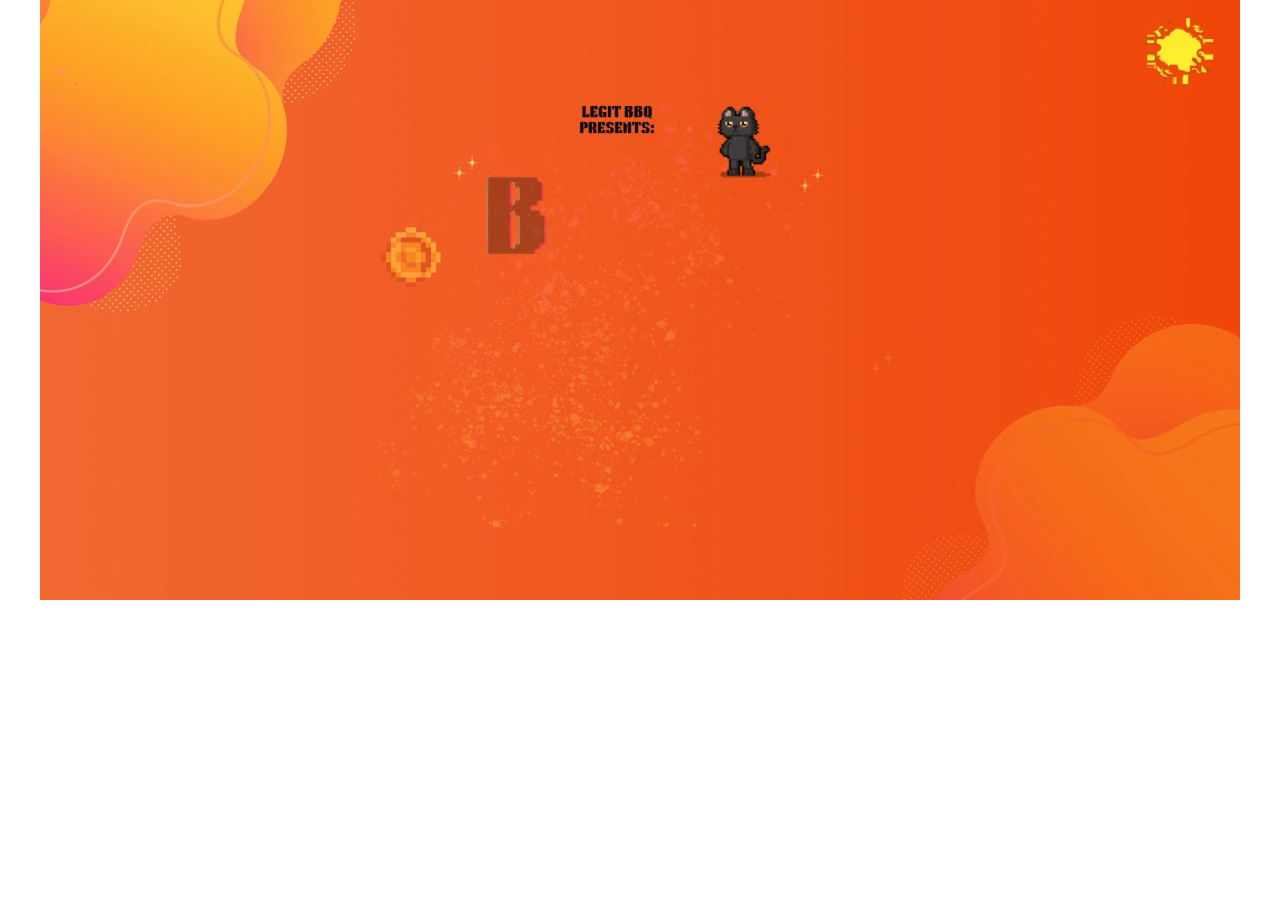
<file: index.html>
<!DOCTYPE html>
<html lang="en">
  <head>
    <meta charset="UTF-8" />
    <meta name="viewport" content="width=device-width, initial-scale=1.0" />
    <title>BB game?</title>
    <link href="Stylesheet.css" rel="Stylesheet" />
    <link rel="preconnect" href="https://fonts.googleapis.com">
    <link rel="preconnect" href="https://fonts.gstatic.com" crossorigin>
    <link href="https://fonts.googleapis.com/css2?family=Space+Grotesk:wght@300..700&display=swap" rel="stylesheet">
  </head>
  <body>
    <video id="bgVideo" src="images/TitlePageGif.mp4" autoplay loop muted style="display: none;"></video>
    <canvas id="myCanvas" width="1200" height="600"></canvas>

    <script>
      const canvas = document.getElementById('myCanvas');
      const ctx = canvas.getContext('2d');
      const video = document.getElementById('bgVideo');

      window.addEventListener('load', () => {
        video.play().then(() => {
          function draw() {
            if (!video.paused && !video.ended) {
              ctx.drawImage(video, 0, 0, canvas.width, canvas.height);
              requestAnimationFrame(draw);
            }
          }
          draw();
        }).catch((err) => {
          console.error("Video playback failed:", err);
        });
      });

      window.addEventListener('keydown', function(event) {
        if (event.code === 'Space') {
          window.location.href = 'Menu.html';
        }
      });
    </script>
  </body>
</html>
</file>
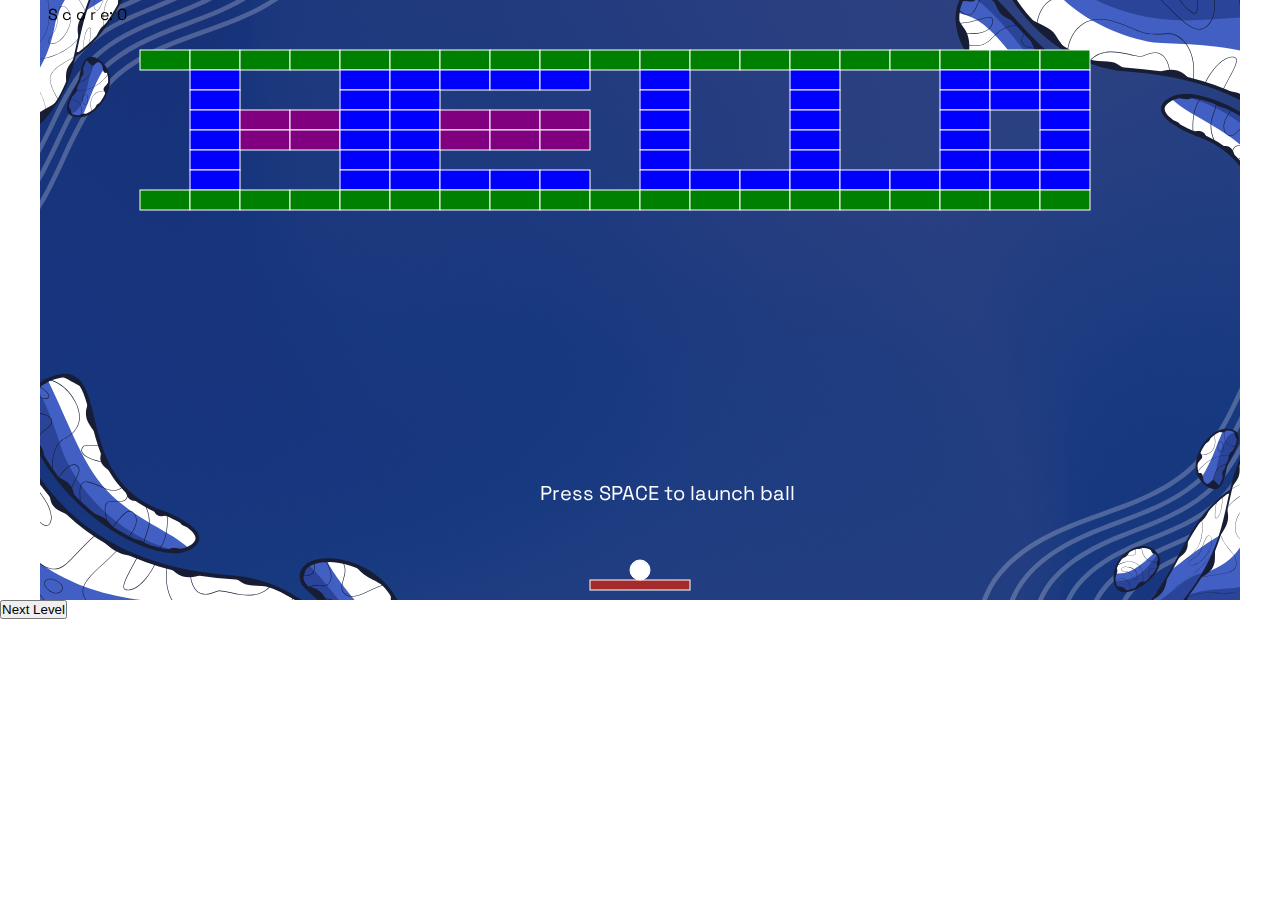
<file: LevelOne.html>
<!DOCTYPE html>
<html lang="en">
  <head>
    <meta charset="UTF-8" />
    <meta name="viewport" content="width=device-width, initial-scale=1.0" />
    <title>BB game?</title>
    <link href="Stylesheet.css" rel="Stylesheet" />

    <link rel="preconnect" href="https://fonts.googleapis.com">
<link rel="preconnect" href="https://fonts.gstatic.com" crossorigin>
<link href="https://fonts.googleapis.com/css2?family=Space+Grotesk:wght@300..700&display=swap" rel="stylesheet">


  
  </head>
  <body>
    <canvas id="myCanvas" width="1200" height="600"></canvas>
    <button id="restartButton">Restart</button>
    <button
    >
      Next Level
    </button>
    <script>
      document
        .getElementById("restartButton")
        .addEventListener("click", function () {
          // Reset game variables
          gameEnded = false;
          ballLaunched = false;
          score = 0;
          ballX = canvas.width / 2;
          ballY = canvas.height / 2;
          dx = 3;
          dy = -3;

          // Reinitialize bricks
          bricks = [];
          for (let r = 0; r < brickLayout.length; r++) {
            bricks[r] = [];
            for (let c = 0; c < brickLayout[r].length; c++) {
              if (brickLayout[r][c] > 0) {
                let hits = brickLayout[r][c];
                let color =
                  hits === 3 ? "purple" : hits === 2 ? "blue" : "green";
                bricks[r][c] = new Brick(
                  startX + c * brickWidth,
                  startY + r * brickHeight,
                  color,
                  hits
                );
              } else {
                bricks[r][c] = null;
              }
            }
          }

          // Hide restart button
          document.getElementById("restartButton").style.display = "none";

          document.getElementById("nextLevelButton").addEventListener("click", function () {
    window.location.href = "LevelTwoByBelema.html"; // Redirect to the next level
});

        });
    </script>
    <script src="LevelOne.js"></script>
  </body>
</html>
</file>
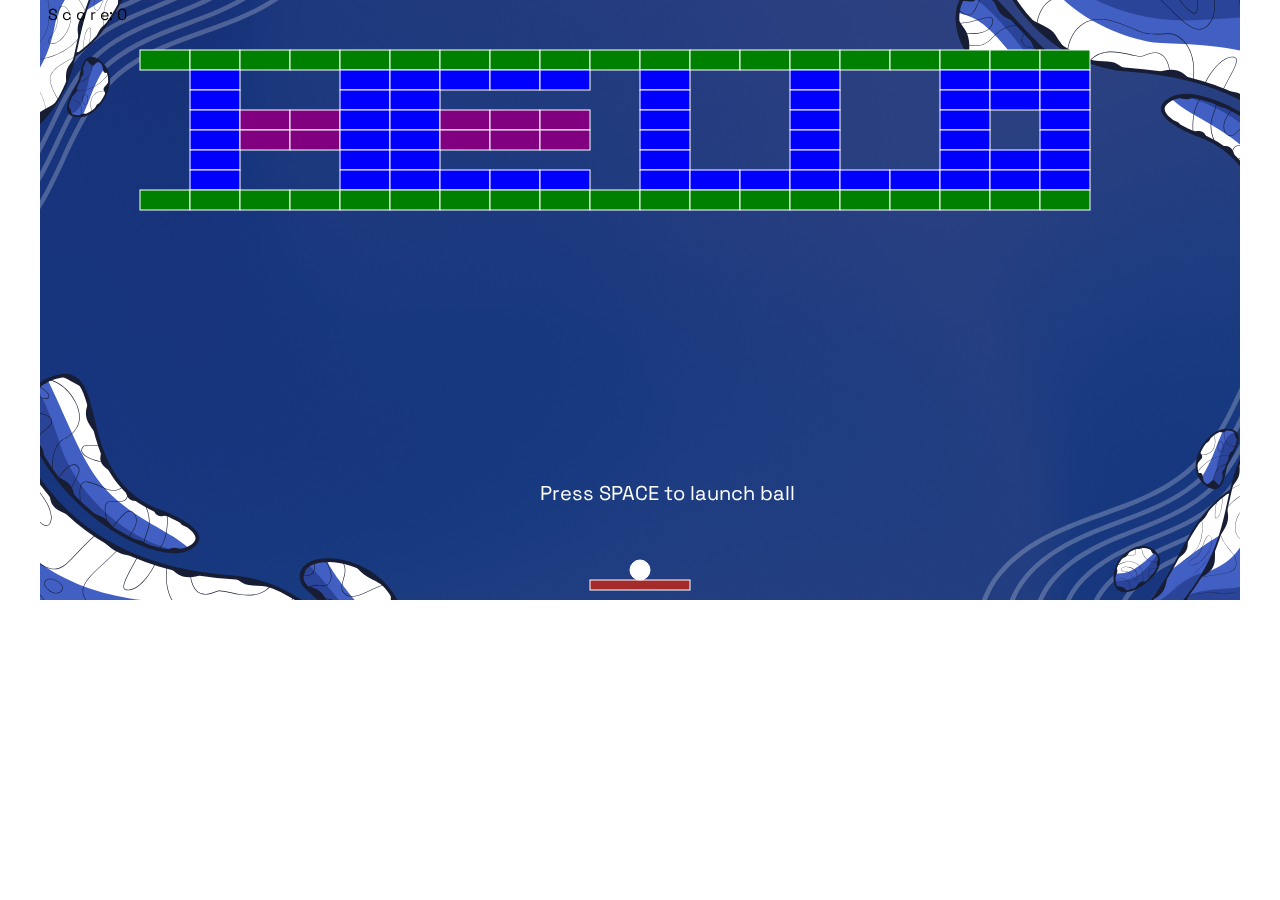
<file: LevelTwoByBelema.html>
<!DOCTYPE html>
<html lang="en">
  <head>
    <meta charset="UTF-8" />
    <meta name="viewport" content="width=device-width, initial-scale=1.0" />
    <title>BB game?</title>
    <link rel="preconnect" href="https://fonts.googleapis.com" />
    <link rel="preconnect" href="https://fonts.gstatic.com" crossorigin />
    <link
      href="https://fonts.googleapis.com/css2?family=Space+Grotesk:wght@300..700&display=swap"
      rel="stylesheet"
    />
    <link href="Stylesheet.css" rel="Stylesheet" />
  </head>
  <body>
    <canvas id="myCanvas" width="1200" height="600"></canvas>
    <button id="restartButton">Restart</button>
    <script>
      document
        .getElementById("restartButton")
        .addEventListener("click", function () {
          // Reset game variables
          gameEnded = false;
          ballLaunched = false;
          score = 0;
          ballX = canvas.width / 2;
          ballY = canvas.height / 2;
          dx = 3;
          dy = -3;

          // Reinitialize bricks using the original layout
          bricks = [];
          for (let r = 0; r < brickLayout.length; r++) {
            bricks[r] = [];
            for (let c = 0; c < brickLayout[r].length; c++) {
              if (brickLayout[r][c] > 0) {
                let hits = brickLayout[r][c];
                let color =
                  hits === 3 ? "purple" : hits === 2 ? "blue" : "green";
                bricks[r][c] = new Brick(
                  startX + c * brickWidth,
                  startY + r * brickHeight,
                  color,
                  hits
                );
              } else {
                bricks[r][c] = null;
              }
            }
          }

          // Hide restart button
          document.getElementById("restartButton").style.display = "none";
        });
    </script>
    <script src="LevelTwo.js"></script>
  </body>
</html>
</file>
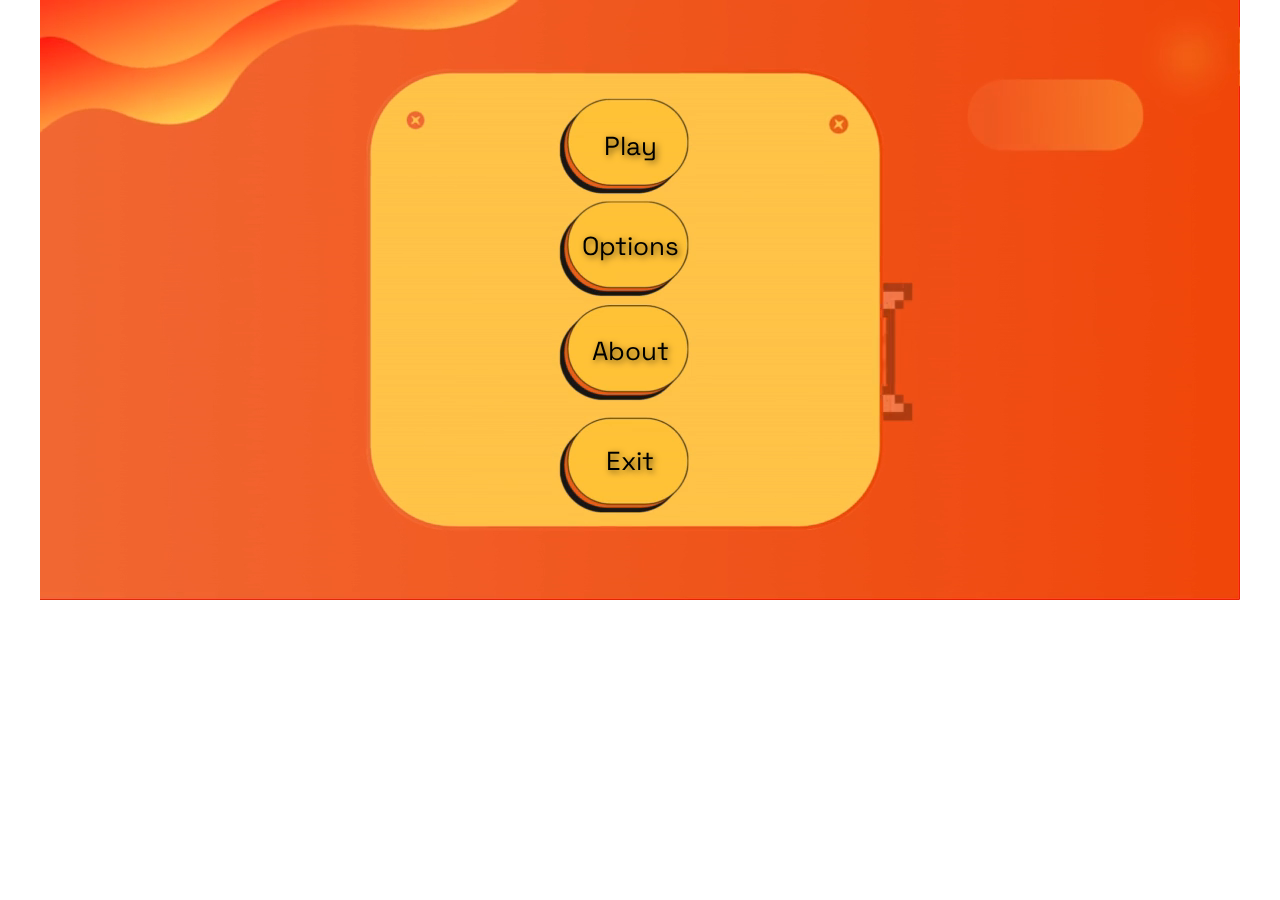
<file: Menu.html>
<!DOCTYPE html>
<html lang="en">
  <head>
    <meta charset="UTF-8" />
    <meta name="viewport" content="width=device-width, initial-scale=1.0" />
    <title>BB game?</title>
    <link href="Stylesheet.css" rel="stylesheet" />
    <link rel="preconnect" href="https://fonts.googleapis.com" />
    <link rel="preconnect" href="https://fonts.gstatic.com" crossorigin />
    <link href="https://fonts.googleapis.com/css2?family=Space+Grotesk:wght@300..700&display=swap" rel="stylesheet" />
  </head>

  <body>
    <canvas id="myCanvas" width="1200" height="600"></canvas>
    <video id="bgVideo" src="images/MenuAnime.mp4" autoplay loop muted style="display: none;"></video>

    <script>
      const canvas = document.getElementById("myCanvas");
      const ctx = canvas.getContext("2d");
      const video = document.getElementById("bgVideo");

      const menuItems = [
        { text: "Play", x: 590, y: 155, width: 200, height: 40, url: "LevelOne.html" },
        { text: "Options", x: 590, y: 255, width: 100, height: 40, url: "#" },
        { text: "About", x: 590, y: 360, width: 200, height: 40, url: "#" },
        { text: "Exit", x: 590, y: 470, width: 200, height: 40, url: "Index.html" }
      ];

      let mouseX = 0;
      let mouseY = 0;
      let frameCount = 0;

      canvas.addEventListener("mousemove", function (event) {
        const rect = canvas.getBoundingClientRect();
        mouseX = event.clientX - rect.left;
        mouseY = event.clientY - rect.top;
      });

      canvas.addEventListener("click", function (event) {
        const rect = canvas.getBoundingClientRect();
        const clickX = event.clientX - rect.left;
        const clickY = event.clientY - rect.top;

        menuItems.forEach(item => {
          const left = item.x - item.width / 2;
          const top = item.y - item.height / 2;

          if (
            clickX >= left &&
            clickX <= left + item.width &&
            clickY >= top &&
            clickY <= top + item.height
          ) {
            if (item.url !== "#") {
              window.location.href = item.url;
            }
          }
        });
      });

      function drawMenu() {
  menuItems.forEach(item => {
    const left = item.x - item.width / 2;
    const top = item.y - item.height / 2;
    const isHovered = mouseX >= left && mouseX <= left + item.width &&
                      mouseY >= top && mouseY <= top + item.height;

    const shrink = frameCount % 120 < 60;
    let fontSize = isHovered ? 36 : shrink ? 26 : 30;

    ctx.font = `${fontSize}px 'Space Grotesk'`;
    ctx.textAlign = "center";

    // Shadow settings
    ctx.shadowColor = "rgba(0, 0, 0, 0.6)";
    ctx.shadowBlur = 6;
    ctx.shadowOffsetX = 2;
    ctx.shadowOffsetY = 2;

    // Text color
    ctx.fillStyle = isHovered ? "white" : "black";
    ctx.fillText(item.text, item.x, item.y);

    // Reset shadows (just in case anything else is drawn later)
    ctx.shadowColor = "transparent";
    ctx.shadowBlur = 0;
    ctx.shadowOffsetX = 0;
    ctx.shadowOffsetY = 0;
  });
}


      window.addEventListener("load", () => {
        video.play().then(() => {
          function draw() {
            ctx.clearRect(0, 0, canvas.width, canvas.height);
            ctx.drawImage(video, 0, 0, canvas.width, canvas.height);
            drawMenu();
            frameCount++;
            requestAnimationFrame(draw);
          }

          document.fonts.ready.then(draw);
        }).catch((err) => {
          console.error("Video playback failed:", err);
        });
      });
    </script>
  </body>
</html>
</file>
<file: Stylesheet.css>
* {
    margin: 0;
    padding: 0;
  }
  canvas {
    background: black;
    display: block;
    margin: 0 auto;
  }

  #nextLevelButton {
    position: absolute;
    top: 50%;
    left: 50%;
    transform: translate(-50%, -50%);
    background-color: #4CAF50;
    color: white;
    font-size: 16px;
    padding: 16px 40px;
    border: none;
    cursor: pointer;
    border-radius: 5px;
  }

#restartButton {
  display: none;
  position: absolute;
  top: 80%;
  left: 50%;
  transform: translate(-50%, -50%);
  padding: 10px 20px;
  font-size: 20px;
  background-color: gray; /* Default color */
  color: white;
  cursor: pointer;
}

#restartButton:hover {
  background-color: green;
  color: white; 
}
</file>
